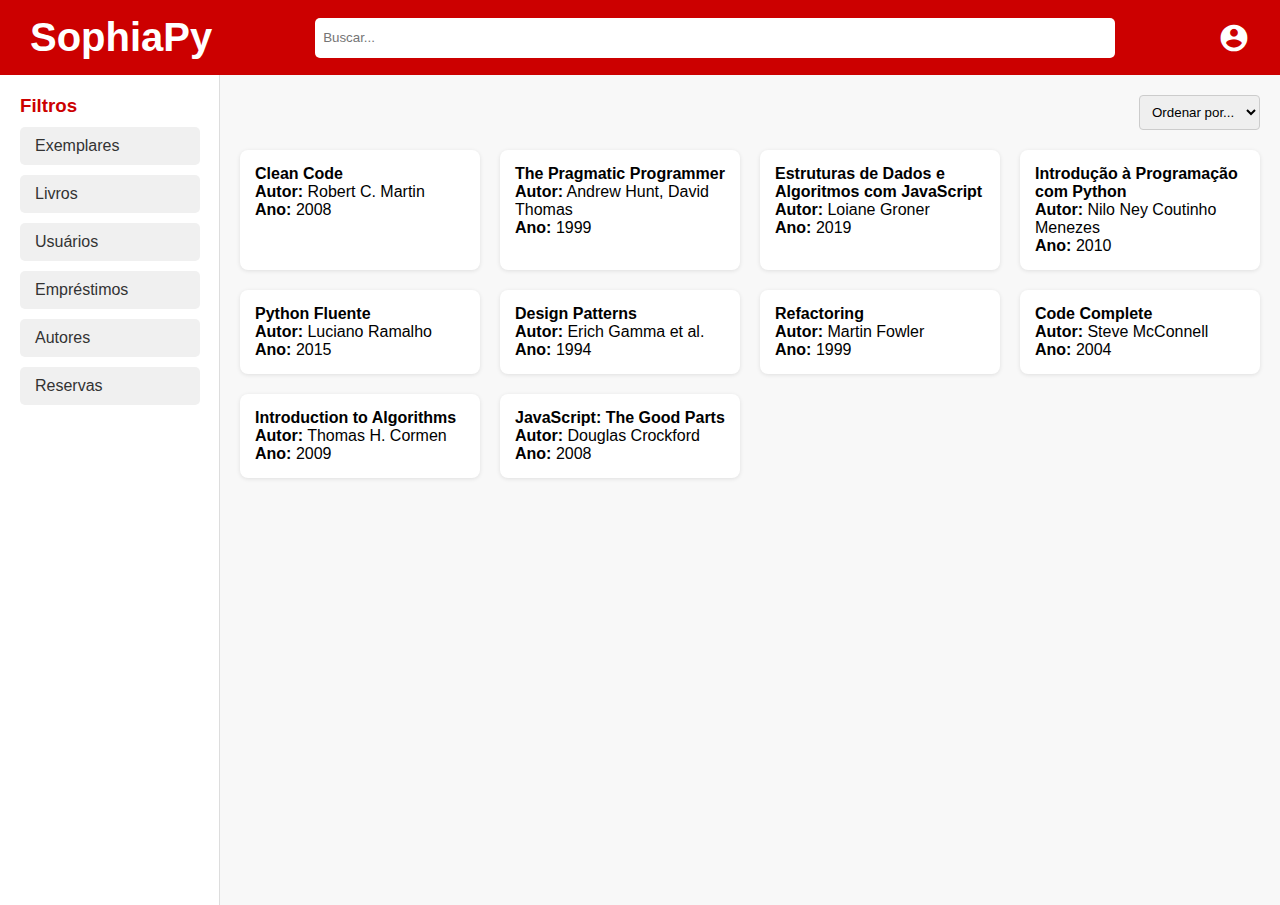
<file: ux/index.html>
<!DOCTYPE html>
<html lang="pt-BR">

<head>
    <meta charset="UTF-8">
    <meta name="viewport" content="width=device-width, initial-scale=1.0">
    <title>Consulta de Dados - Biblioteca SophiaPy</title>
    <link rel="stylesheet" href="style.css">
    <link href="https://fonts.googleapis.com/icon?family=Material+Icons" rel="stylesheet">
</head>

<body>
    <header>
        <div class="logo">SophiaPy</div>

        <div class="search-bar">
            <input type="text" placeholder="Buscar...">
        </div>

        <div class="user-profile">
            <span class="material-icons">account_circle</span>
        </div>
    </header>

    <main>
        <aside class="side-nav">
            <h3>Filtros</h3>
            <ul>
                <li><a href="#" class="menu-link">Exemplares</a></li>
                <li><a href="#" class="menu-link">Livros</a></li>
                <li><a href="#" class="menu-link">Usuários</a></li>
                <li><a href="#" class="menu-link">Empréstimos</a></li>
                <li><a href="#" class="menu-link">Autores</a></li>
                <li><a href="#" class="menu-link">Reservas</a></li>
            </ul>
        </aside>

        <section class="content">
            <div class="toolbar">
                <select>
                    <option>Ordenar por...</option>
                    <option>Título</option>
                    <option>Autor</option>
                    <option>Data</option>
                </select>
            </div>

            <div class="cards">
                <!-- Mockup de 10 livros -->
                <div class="card">
                    <h4>Clean Code</h4>
                    <p><strong>Autor:</strong> Robert C. Martin</p>
                    <p><strong>Ano:</strong> 2008</p>
                </div>

                <div class="card">
                    <h4>The Pragmatic Programmer</h4>
                    <p><strong>Autor:</strong> Andrew Hunt, David Thomas</p>
                    <p><strong>Ano:</strong> 1999</p>
                </div>

                <div class="card">
                    <h4>Estruturas de Dados e Algoritmos com JavaScript</h4>
                    <p><strong>Autor:</strong> Loiane Groner</p>
                    <p><strong>Ano:</strong> 2019</p>
                </div>

                <div class="card">
                    <h4>Introdução à Programação com Python</h4>
                    <p><strong>Autor:</strong> Nilo Ney Coutinho Menezes</p>
                    <p><strong>Ano:</strong> 2010</p>
                </div>

                <div class="card">
                    <h4>Python Fluente</h4>
                    <p><strong>Autor:</strong> Luciano Ramalho</p>
                    <p><strong>Ano:</strong> 2015</p>
                </div>

                <div class="card">
                    <h4>Design Patterns</h4>
                    <p><strong>Autor:</strong> Erich Gamma et al.</p>
                    <p><strong>Ano:</strong> 1994</p>
                </div>

                <div class="card">
                    <h4>Refactoring</h4>
                    <p><strong>Autor:</strong> Martin Fowler</p>
                    <p><strong>Ano:</strong> 1999</p>
                </div>

                <div class="card">
                    <h4>Code Complete</h4>
                    <p><strong>Autor:</strong> Steve McConnell</p>
                    <p><strong>Ano:</strong> 2004</p>
                </div>

                <div class="card">
                    <h4>Introduction to Algorithms</h4>
                    <p><strong>Autor:</strong> Thomas H. Cormen</p>
                    <p><strong>Ano:</strong> 2009</p>
                </div>

                <div class="card">
                    <h4>JavaScript: The Good Parts</h4>
                    <p><strong>Autor:</strong> Douglas Crockford</p>
                    <p><strong>Ano:</strong> 2008</p>
                </div>
            </div>
        </section>
    </main>
</body>

</html>
</file>
<file: ux/style.css>
/* Reset básico */
* {
    box-sizing: border-box;
    margin: 0;
    padding: 0;
}

/* Corpo */
body {
    font-family: Arial, sans-serif;
    height: 100%;
    background-color: #f8f8f8;
}

/* Cabeçalho */
header {
    background-color: #cc0000;
    color: white;
    display: flex;
    justify-content: space-between;
    align-items: center;
    padding: 15px 30px;
}

.logo {
    font-size: 2.5em;
    font-weight: bold;
}

.search-bar input {
    max-width: 800px;
    width: 800px;
    height: 40px;
    padding: 8px;
    border-radius: 5px;
    border: none;
}

.user-profile {
    display: flex;
    align-items: center;
    font-size: 28px;
    cursor: pointer;
    color: white;
}

.user-profile .material-icons {
    font-size: 32px;
}


/* Conteúdo principal */
main {
    display: flex;
    height: calc(100vh - 70px);
}

/* Navegação lateral */
.side-nav {
    width: 220px;
    background-color: #fff;
    border-right: 1px solid #ddd;
    padding: 20px;
}

.side-nav h3 {
    margin-bottom: 10px;
    color: #cc0000;
}

.side-nav ul {
    list-style: none;
}

.side-nav li button {
    width: 100%;
    padding: 10px;
    margin-bottom: 10px;
    background-color: #eee;
    border: none;
    border-radius: 4px;
    cursor: pointer;
}

.side-nav li button:hover {
    background-color: #ddd;
}

.side-nav ul {
    list-style: none;
    padding: 0;
}

.side-nav li {
    margin-bottom: 10px;
}

.menu-link {
    display: inline-block;
    text-decoration: none;
    padding: 10px 15px;
    background-color: #f0f0f0;
    color: #333;
    border-radius: 5px;
    transition: all 0.3s ease;
    min-width: 180px;
}

.menu-link:hover {
    background-color: #cc0000;
    /* Mesma cor do header */
    color: white;
    filter: blur(0.5px);
}

.menu-link.active {
    background-color: #cc0000;
    /* Cor ativa igual ao header */
    color: white;
    filter: blur(0.5px);
}


/* Área de conteúdo */
.content {
    flex: 1;
    padding: 20px;
    overflow-y: auto;
}

.toolbar {
    display: flex;
    justify-content: flex-end;
    margin-bottom: 20px;
}

.toolbar select {
    padding: 8px;
    border-radius: 4px;
    border: 1px solid #ccc;
}

/* Cards */
/* .cards {
    display: grid;
    grid-template-columns: repeat(auto-fill, minmax(280px, 1fr));
    gap: 20px;
}

.cards .card {
    background: white;
    padding: 15px;
    border-radius: 8px;
    box-shadow: 0 1px 4px rgba(0, 0, 0, 0.1);
} */

.cards {
    display: grid;
    grid-template-columns: repeat(4, 1fr);
    /* 5 colunas */
    gap: 20px;
}

.card {
    background: white;
    padding: 15px;
    border-radius: 8px;
    box-shadow: 0 1px 4px rgba(0, 0, 0, 0.1);
}
</file>
